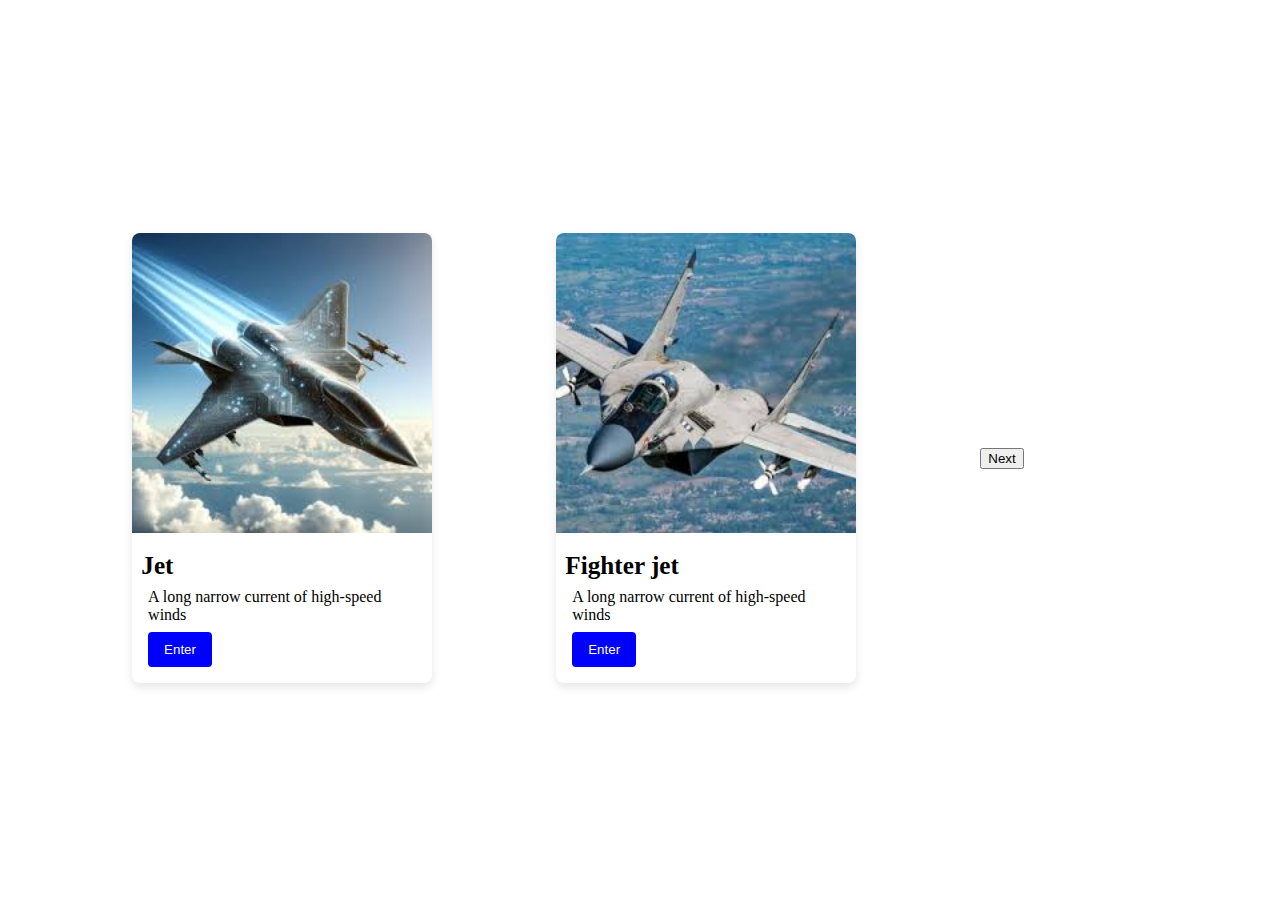
<file: Index.html>
<!DOCTYPE html>
<html lang="en">
<head>
    <meta charset="UTF-8">
    <meta name="viewport" content="width=device-width, initial-scale=1.0">
    <link rel="stylesheet" href="styles.css">
    <title>Card Component</title>
</head>
<body>
 
    <div class="card">
        <img src="download3.jpg" alt="Sample Image" class="card-image">
        <div class="card-content">
            <h2 class="card-title">Jet</h2>
            <p class="card-description">A long narrow current of high-speed winds</p>
            <button class="card-button" onclick="toggleForm()">Enter</button>
        </div>
    </div>
    
    <div class="card1">
        <img src="download6.jpg" alt="Sample Image" class="card-image">
        <div class="card-content">
            <h2 class="card-title">Fighter jet</h2>
            <p class="card-description">A long narrow current of high-speed winds</p>
            <button class="card-button" onclick="toggleForm()">Enter</button>
        </div>
    </div>

    <button id="nextButton">Next</button>

    <div class="form-container" id="formContainer" style="display: none;">
        <h2>Contact Us</h2>
        <form id="contactForm" onsubmit="handleSubmit(event)">
            <label for="name">Name:</label>
            <input type="text" id="name" name="name" required>
            <br><br>
            <label for="email">Email:</label>
            <input type="email" id="email" name="email" required>
            <br><br>
            <button type="submit">Submit</button>
        </form>
    </div>

    <div id="additionalCards"></div>

    <script>
        function toggleForm() {
            const formContainer = document.getElementById('formContainer');
            formContainer.style.display = formContainer.style.display === 'none' || formContainer.style.display === '' ? 'block' : 'none';
        }

        function handleSubmit(event) {
            event.preventDefault(); 
            const name = document.getElementById('name').value;
            const email = document.getElementById('email').value;

            alert(`Thank you, ${name}! Your email ${email} has been submitted.`);
            
            document.getElementById('contactForm').reset();
            toggleForm(); 
            
            addCard(name);
        }

        const cardsData = [
            { title: 'Cargo Plane', description: 'A large aircraft designed to carry cargo.', imgSrc: 'plane.jpg' },
            { title: 'Helicopter', description: 'A type of rotorcraft in which lift and thrust are supplied by rotors.', imgSrc: 'helicopter.jpg' },
            { title: 'Glider', description: 'A lighter-than-air aircraft that flies without an engine.', imgSrc: 'glider.jpg' }
        ];

        let cardIndex = 0; 

        function addMoreCards() {
            if (cardIndex < cardsData.length) {
                const card = cardsData[cardIndex];
                const cardContainer = document.getElementById('additionalCards');

                cardContainer.innerHTML = '';

                const newCard = document.createElement('div');
                newCard.classList.add('card');

                newCard.innerHTML = `
                    <img src="${card.imgSrc}" alt="${card.title} Image" class="card-image">
                    <div class="card-content">
                        <h2 class="card-title">${card.title}</h2>
                        <p class="card-description">${card.description}</p>
                        <button class="card-button" onclick="toggleForm()">Enter</button>
                    </div>
                `;

                cardContainer.appendChild(newCard);
                cardIndex++; 
            } else {
                alert('No more cards to display!');
            }
        }

        document.getElementById('nextButton').addEventListener('click', addMoreCards);
    </script>
</body>
</html>
</file>
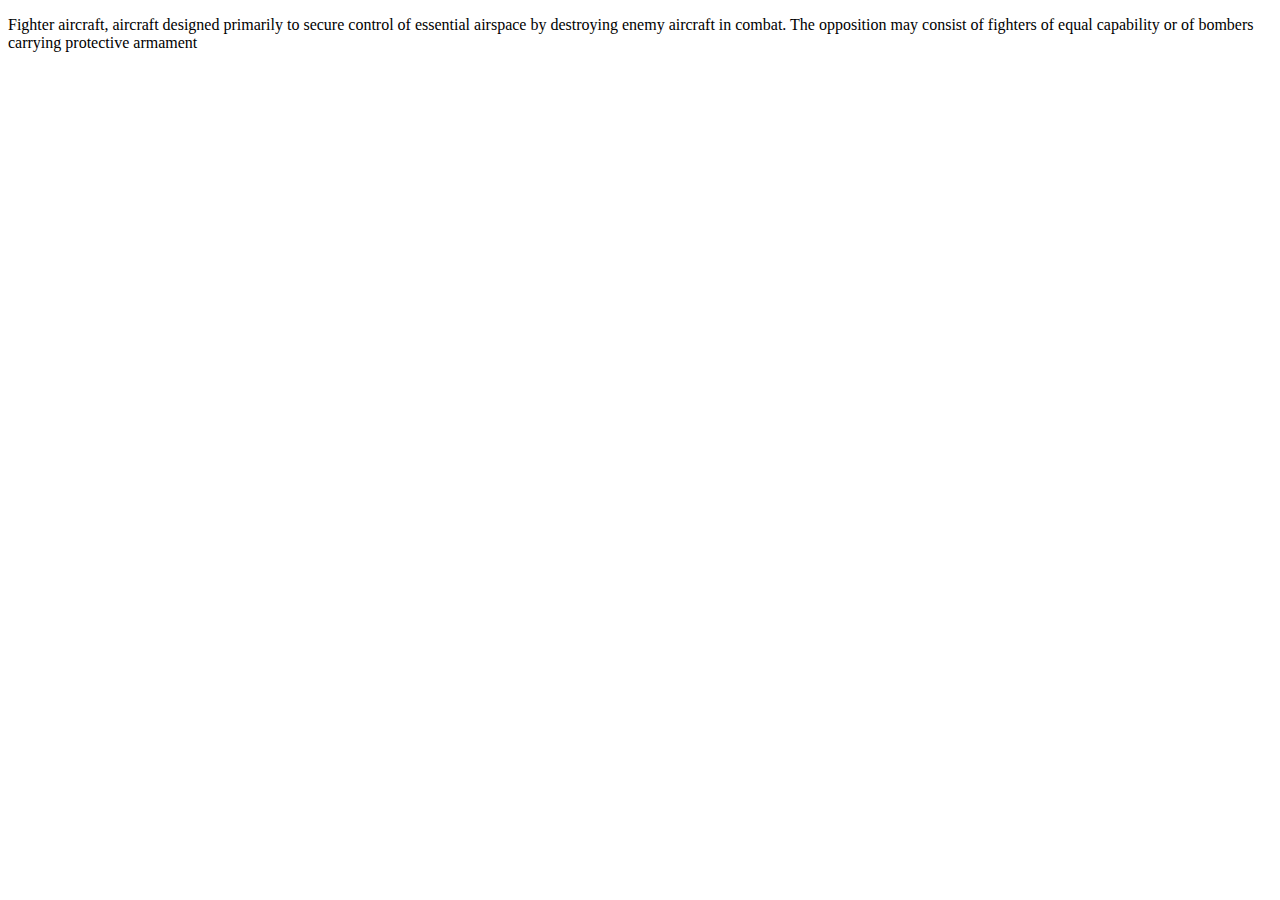
<file: learn.html>
<!DOCTYPE html>
<html lang="en">
<head>
    <meta charset="UTF-8">
    <meta name="viewport" content="width=device-width, initial-scale=1.0">
    <title>More</title>
</head>
<body>
    <p>Fighter aircraft, aircraft designed primarily to secure control of essential airspace by destroying enemy aircraft in combat. The opposition may consist of fighters of equal capability or of bombers carrying protective armament</p>
    
</body>
</html>
</file>
<file: styles.css>
body {
    display: flex;
    justify-content: space-evenly;
    align-items: center;
    height: 100vh;
    background-color: white;
 
}

.card {
    background: white;
    border-radius: 8px;
    box-shadow: 0 4px 10px rgba(0, 0, 0, 0.1);
    transition: transform 0.2s, box-shadow 0.2s;
    overflow: hidden;
    width: 300px;
}

.card:hover {
    transform: translateY(-5px);
    box-shadow: 0 8px 20px rgba(0, 0, 0, 0.2);
    border:2px solid red;
}

.card-image {
    width: 100%;
    height: auto;
}

.card-content {
    padding: 16px;
}

.card-title {
    font-size: 1.5em;
    margin: 0;
    transform: scale(1.05);
}

.card-description {
    margin: 8px 0;
}

.card-button {
    background: blue;
    color: white;
    border: none;
    border-radius: 4px;
    padding: 10px 16px;
    cursor: pointer;
    transition: background 0.3s;
   
}

.card-button:hover {
    background: blue;
    transform: scale(1.05);
    border: 2px solid black;
  
}


.card1 {
    background: white;
    border-radius: 8px;
    box-shadow: 0 4px 10px rgba(0, 0, 0, 0.1);
    transition: transform 0.2s, box-shadow 0.2s;
    overflow: hidden;
    width: 300px;
}

.card1:hover {
    transform: translateY(-5px);
    box-shadow: 0 8px 20px rgba(0, 0, 0, 0.2);
    border:2px solid red;
}

.card1-image {
    width: 100%;
    height: auto;
}

.card1-content {
    padding: 16px;
}

.card1-title {
    font-size: 1.5em;
    margin: 0;
    transform: scale(1.05);
}

.card1-description {
    margin: 8px 0;
}

.card1-button {
    background: blue;
    color: white;
    border: none;
    border-radius: 4px;
    padding: 10px 16px;
    cursor: pointer;
    transition: background 0.3s;
   
}

.card1-button:hover {
    background: blue;
    transform: scale(1.05);
    border: 2px solid black;

  
}

.form-container {
    display: none; 
    margin-top: 20px;
    border: 1px solid #ccc;
    padding: 20px;
    border-radius: 5px;
    background-color: #f9f9f9;
}
@media (max-width: 1000px) {
    .card {
        width: 250px;
    }
}

@media (max-width: 800px) {
    .card {
        width: 200px; 
    }
}

@media (max-width: 500px) {
    .card {
        width: 100%;
        box-shadow: none; 
        }
}
@media (max-width: 400px) {
    .card1 {
        width: 100%; 
        padding: 8px; 
    }
}


.card1-button:hover {
    background: blue;
    transform: scale(1.05);
    border: 2px solid black;
  
}
@media (max-width: 1000px) {
    .card1 {
        width: 250px;
    }
}

@media (max-width: 800px) {
    .card1 {
        width: 200px; 
    }
}

@media (max-width: 500px) {
    .card1 {
        width: 100%;
        box-shadow: none; 
        }
}
@media (max-width: 400px) {
    .card1 {
        width: 100%; 
        padding: 8px; 
    }
}
</file>
